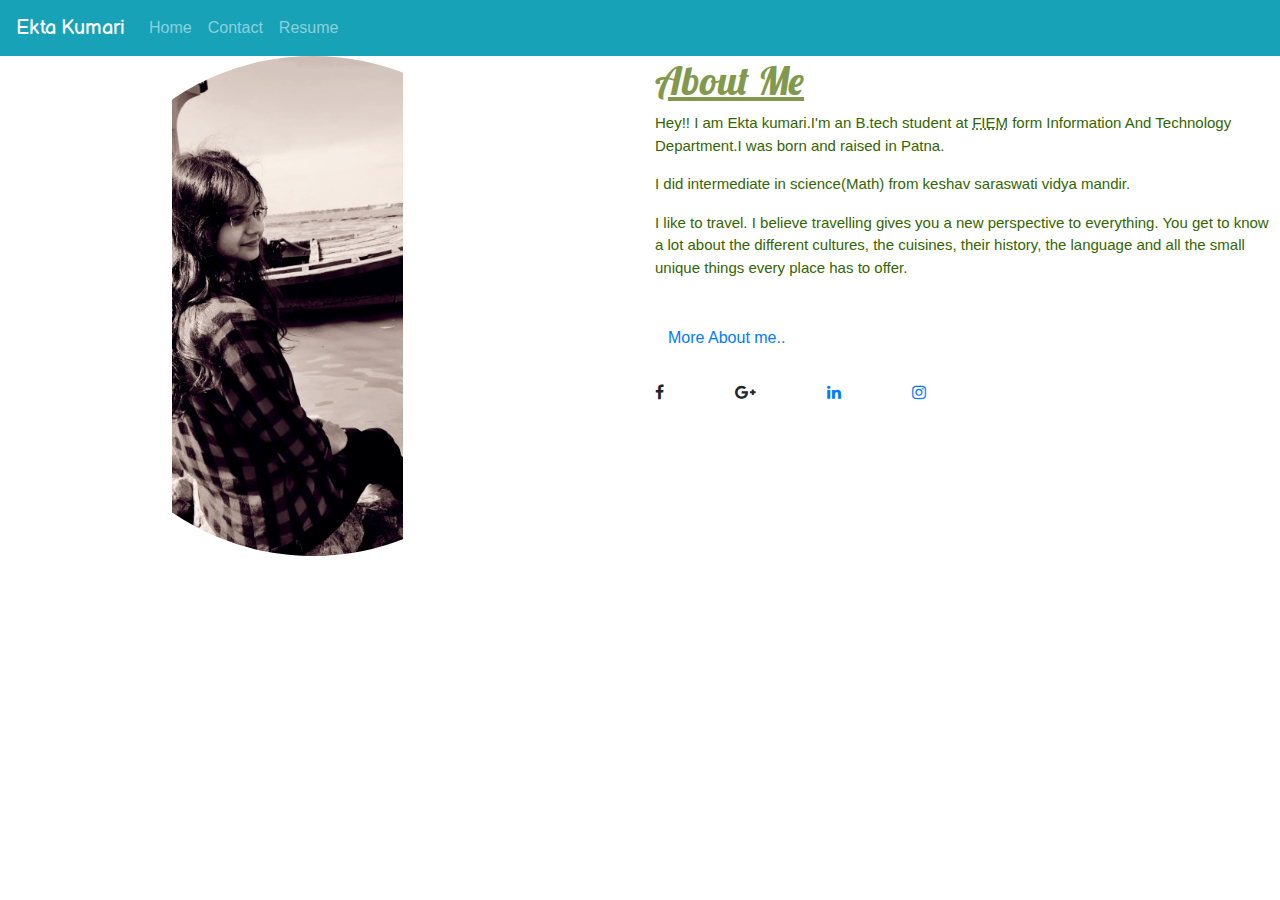
<file: index.html>
<!DOCTYPE html>
<html>
<head>
	<title>portfolio</title>
	<link rel="stylesheet" type="text/css" href="style(home).css">
	<meta charset="utf-8">
   <meta name="viewport" content="width=device-width, initial-scale=1">
   <link rel="stylesheet" href="https://maxcdn.bootstrapcdn.com/bootstrap/4.5.0/css/bootstrap.min.css">
   <script src="https://ajax.googleapis.com/ajax/libs/jquery/3.5.1/jquery.min.js"></script>
   <script src="https://cdnjs.cloudflare.com/ajax/libs/popper.js/1.16.0/umd/popper.min.js"></script>
   <script src="https://maxcdn.bootstrapcdn.com/bootstrap/4.5.0/js/bootstrap.min.js"></script>
   <link href="https://fonts.googleapis.com/css2?family=Balsamiq+Sans:wght@700&display=swap" rel="stylesheet">
   <link href="https://fonts.googleapis.com/css2?family=Lobster&display=swap" rel="stylesheet">
    <link rel="stylesheet" href="https://cdnjs.cloudflare.com/ajax/libs/font-awesome/4.7.0/css/font-awesome.min.css">

  
</head>
<body>
	<nav class="navbar navbar-expand-md bg-info navbar-dark">
  <!-- Brand -->
  <a class="navbar-brand" href="#">Ekta Kumari</a>

  <!-- Toggler/collapsibe Button -->
  <button class="navbar-toggler" type="button" data-toggle="collapse" data-target="#collapsibleNavbar">
    <span class="navbar-toggler-icon"></span>
  </button>

  <!-- Navbar links -->
  <div class="collapse navbar-collapse" id="collapsibleNavbar">
    <ul class="navbar-nav">
      <li class="nav-item">
        <a class="nav-link" href="home.html">Home</a>
      </li>
      <li class="nav-item">
        <a class="nav-link" href="contact.html">Contact</a>
      </li>
      <li class="nav-item">
        <a class="nav-link" href="resume.html">Resume</a>
      </li>
    </ul>
  </div>
</nav>
<div class="row">
  <div class="col-sm-6">
  <center>
  	<div class="circular--landscape">
  	<img class="mySlides" src="images/p2.jpeg">
  	
  </div>
  </center>
</div>
  <div class="col-sm-6"><h1><u>About Me</u></h1>
   <p>Hey!! I am Ekta kumari.I'm an B.tech student at <abbr title="future institute of Engineering and management">FIEM</abbr> form Information And Technology Department.I was born and raised in Patna.</p><p>I did intermediate in science(Math) from keshav saraswati vidya mandir. </p>
  <P> I like to travel. I believe travelling gives you a new perspective to everything. You get to know a lot about the different cultures, the cuisines, their history, the language and all the small unique things every place has to offer.</P>
  <br><italic><button type="button" class="btn"><a href="about.html"> More About me..</a></button></italic>
  <br>
  <br>
  <div>
	 <i class="fa fa-facebook"><a href=""></a></i>&nbsp &nbsp &nbsp &nbsp &nbsp &nbsp &nbsp &nbsp
     <i class="fa fa-google-plus"></i>&nbsp &nbsp &nbsp &nbsp &nbsp &nbsp &nbsp &nbsp
	 <a href="https://www.linkedin.com/feed/"><i class="fa fa-linkedin"></i></a>&nbsp &nbsp &nbsp &nbsp &nbsp &nbsp &nbsp &nbsp

	 <a href="https://www.instagram.com/ek_ta_kumari/"><i class="fa fa-instagram"></i></a>&nbsp &nbsp &nbsp &nbsp &nbsp &nbsp &nbsp &nbsp
</div>

</div>
  
</div>


</body>

<script> 

var myIndex = 0;
carousel();

function carousel() {
  var i;
  var x = document.getElementsByClassName("mySlides");
  for (i = 0; i < x.length; i++) {
    x[i].style.display = "none";  
  }
  myIndex++;
  if (myIndex > x.length) {myIndex = 1}    
  x[myIndex-1].style.display = "block";  
  setTimeout(carousel, 2000); // Change image every 2 seconds
}
</script>
</html>
</file>
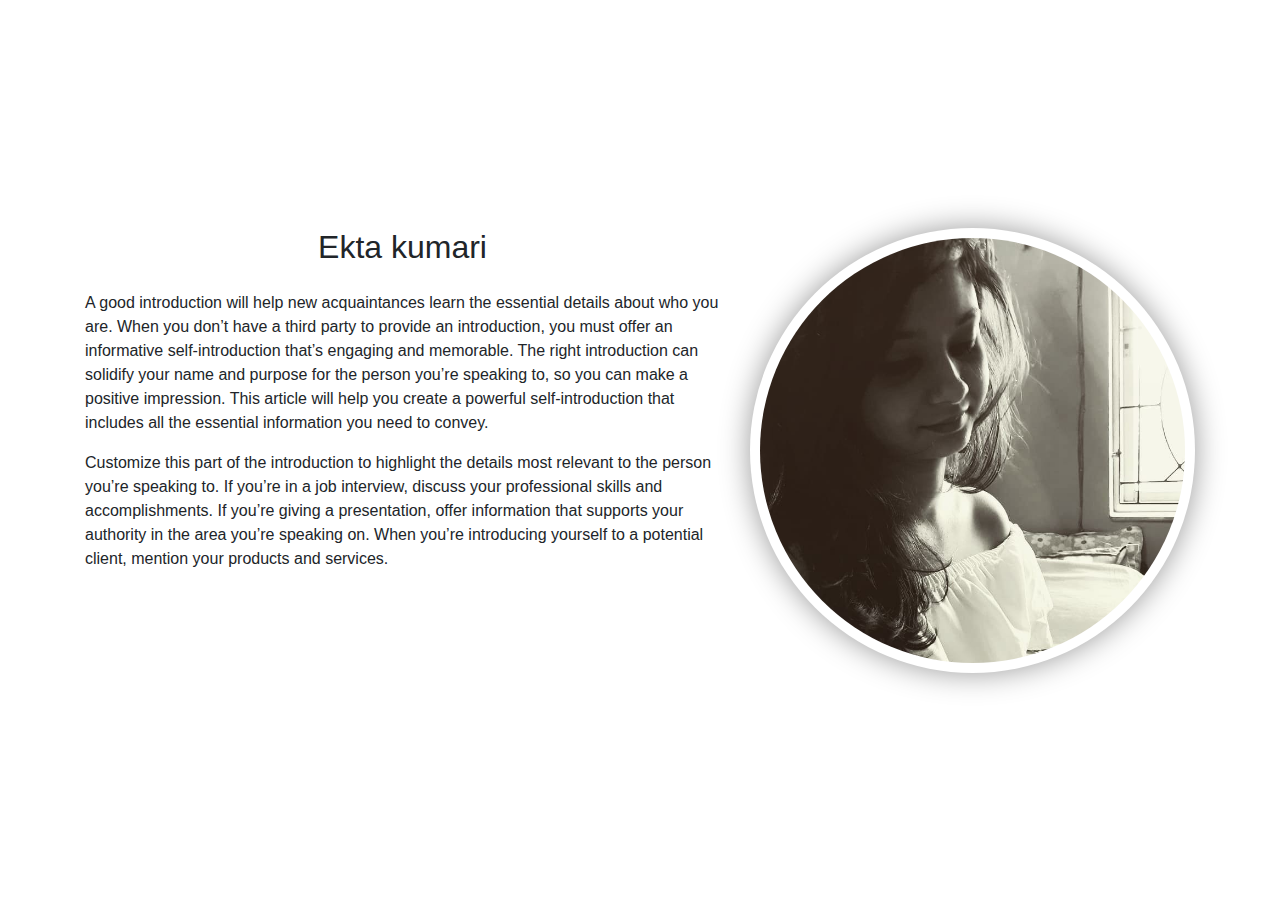
<file: about.html>
<!DOCTYPE html>
<html>
<head>
	<title>About me</title>
	<meta charset="utf-8">
	<link rel="stylesheet" type="text/css" href="about.css">
	
	<link rel="stylesheet" type="text/css" href="https://stackpath.bootstrapcdn.com/bootstrap/4.5.0/css/bootstrap.min.css">
	
	<link href="https://stackpath.bootstrapcdn.com/bootstrap/4.5.0/css/bootstrap.min.css" rel="stylesheet" integrity="sha384-9aIt2nRpC12Uk9gS9baDl411NQApFmC26EwAOH8WgZl5MYYxFfc+NcPb1dKGj7Sk" crossorigin="anonymous">
</head>
<body>
	<section id="aboutus">
		<div class="container">
			<div class="row">
				<div class="col-sm-7">
					<h2 class="text-center">Ekta kumari</h2>
					<p>A good introduction will help new acquaintances learn the essential details about who you are. When you don’t have a third party to provide an introduction, you must offer an informative self-introduction that’s engaging and memorable. The right introduction can solidify your name and purpose for the person you’re speaking to, so you can make a positive impression. This article will help you create a powerful self-introduction that includes all the essential information you need to convey.</p><p>Customize this part of the introduction to highlight the details most relevant to the person you’re speaking to. If you’re in a job interview, discuss your professional skills and accomplishments. If you’re giving a presentation, offer information that supports your authority in the area you’re speaking on. When you’re introducing yourself to a potential client, mention your products and services.</p>
					
				</div>
				<div class="col-sm-5">
					<div class="img_wrap">
						<img src="images/p9.jpeg">
					</div>
					
				</div>
			</div>
			
		</div>
	</section>

</body>
</html>
</file>
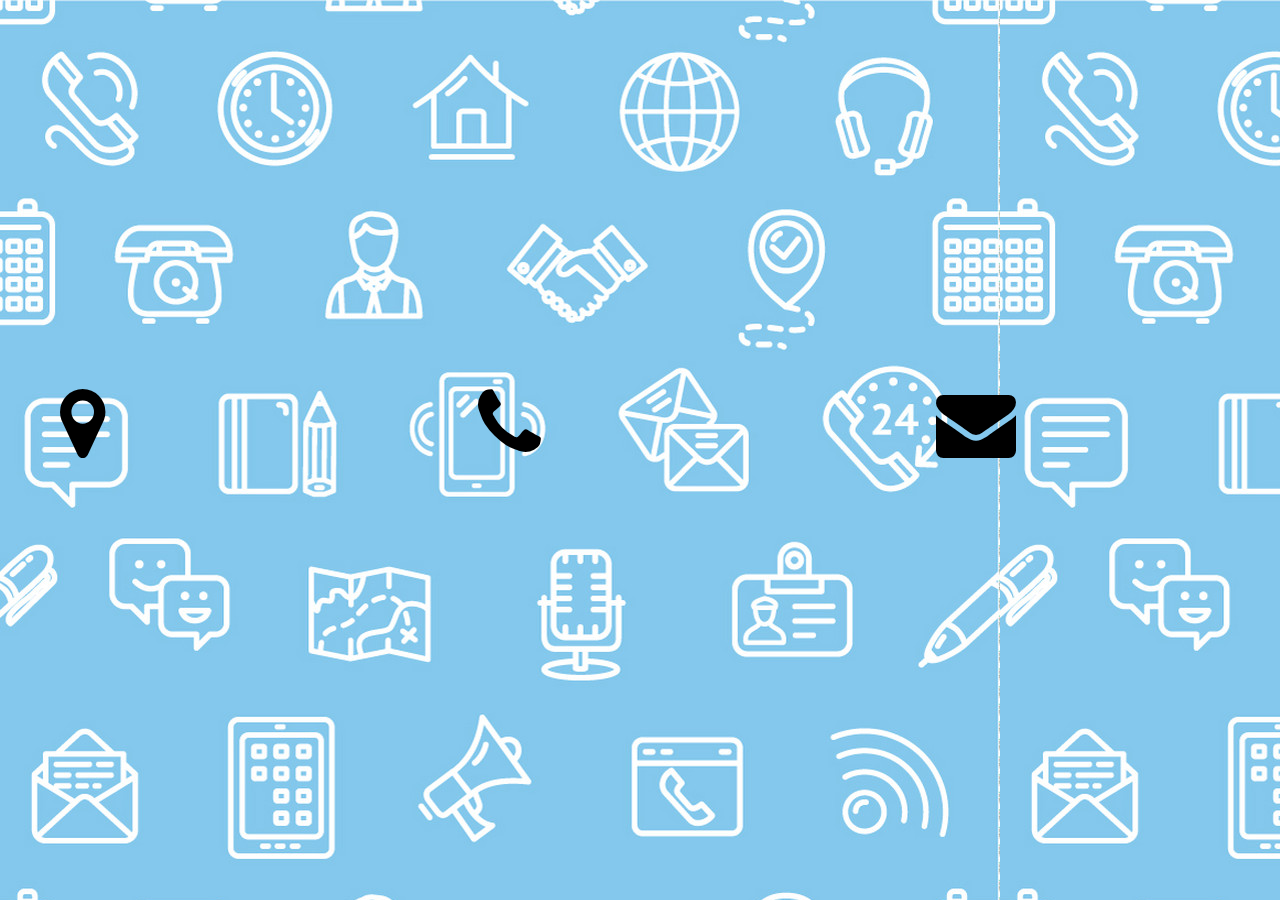
<file: contact.html>
<!DOCTYPE html>
<html>
<head>
	<title>contact info</title>
	<link rel="stylesheet" type="text/css" href="style(contact).css">
	<link href="https://stackpath.bootstrapcdn.com/font-awesome/4.7.0/css/font-awesome.min.css" rel="stylesheet" integrity="sha384-wvfXpqpZZVQGK6TAh5PVlGOfQNHSoD2xbE+QkPxCAFlNEevoEH3Sl0sibVcOQVnN" crossorigin="anonymous">

</head>
<body>
	
	<div class="container">
		<div class="box">
			<div class="icon">
				<i class="fa fa-map-marker" aria-hidden="true"></i>
				<h4>Address</h4>
				<h3>sonarpur,Kolkata</h3>
			</div>
			
		</div>
		
	</div>

	<div class="container">
		<div class="box">
			<div class="icon">
				<i class="fa fa-phone" aria-hidden="true"></i>
				<h4>phone</h4>
				<h3>+91-9123777533</h3>
			</div>
			
		</div>
		
	</div>

	<div class="container">
		<div class="box">
			<div class="icon">
				<i class="fa fa-envelope" aria-hidden="true"></i>
				<h4>Email</h4>
				<h3>unity444464@gmail.com</h3>
			</div>
			
		</div>
		
	</div>

</body>
</html>
</file>
<file: style(home).css>
*{
	margin:0;
	padding: 0;
	
}
.navbar-brand{
	font-family: 'Balsamiq Sans', cursive;
	color: #4d0000;
}
.circular--landscape {
  display: inline-block;
  position: relative;
  width: 500px;
  height: 500px;
  overflow: hidden;
  border-radius: 50%;
}

.circular--landscape img {
  width: auto;
  height: 100%;
  margin-left: -50px;
}
h1{
	color:#80994C;
   
	font-family: 'Lobster', cursive;
}
	
p{
	color: #336600;
	font-size: 15px;
	}
.btn btn-primary{
}
</file>
<file: about.css>
body{
	height: 100vh;
	display: flex;
	justify-content: center;
	align-items: center;
}
.img_wrap{
	width: 100%;
}
#aboutus h2{
	margin-bottom: 25px;
}

.img_wrap img{
	width: 100%;
	padding: 10px;
	border-radius: 50%;
	box-shadow: 0 0 30px #999999;
}
</file>
<file: style(contact).css>
body{
	margin:0;
	padding: 0;
	justify-content: center;
	align-items: center;
	display: flex;
	min-height: 100vh;
	background-image: url("images/i3.jpg");
	

}
.container{
	width: 900px;
	margin: 0 auto;
	display: flex;
	justify-content: space-between;
}
.container .box{
	text-align: center;
}
.container .box .icon .fa{
	font-size: 80px;
	cursor: pointer;
}
.container .box .icon h3,
.container .box .icon h4{
	position: relative;
	overflow:  hidden;
	font-weight: 400;
	margin: 0;
	position: 2px,5px;
	font-size: 24px;
	transition-delay: 0.3333s;
	color: transparent;

}

.container .box .fa:hover ~ h3,
.container .box .fa:hover ~ h4{
	color: black;

}
.container .box .icon h4{
	font-weight: 400;
	margin: 0;
	font-style: 30px;

}
.container .box .icon h3:before,
.container .box .icon h4:before{
	content: '';
	position: absolute;
	top:0;
	left:100%;
	height: 100%;
	width: 100%;
	background: red;
	transition: 1s;

}
.container .box .icon h4:before{
	left: initial;
	right: 100%;
	background: violet;
}

.container .box .fa:hover ~ h3:before{
	left: -100%;
}
.container .box .fa:hover ~ h4:before{
	left: initial;
	right: -100%;
}
</file>
